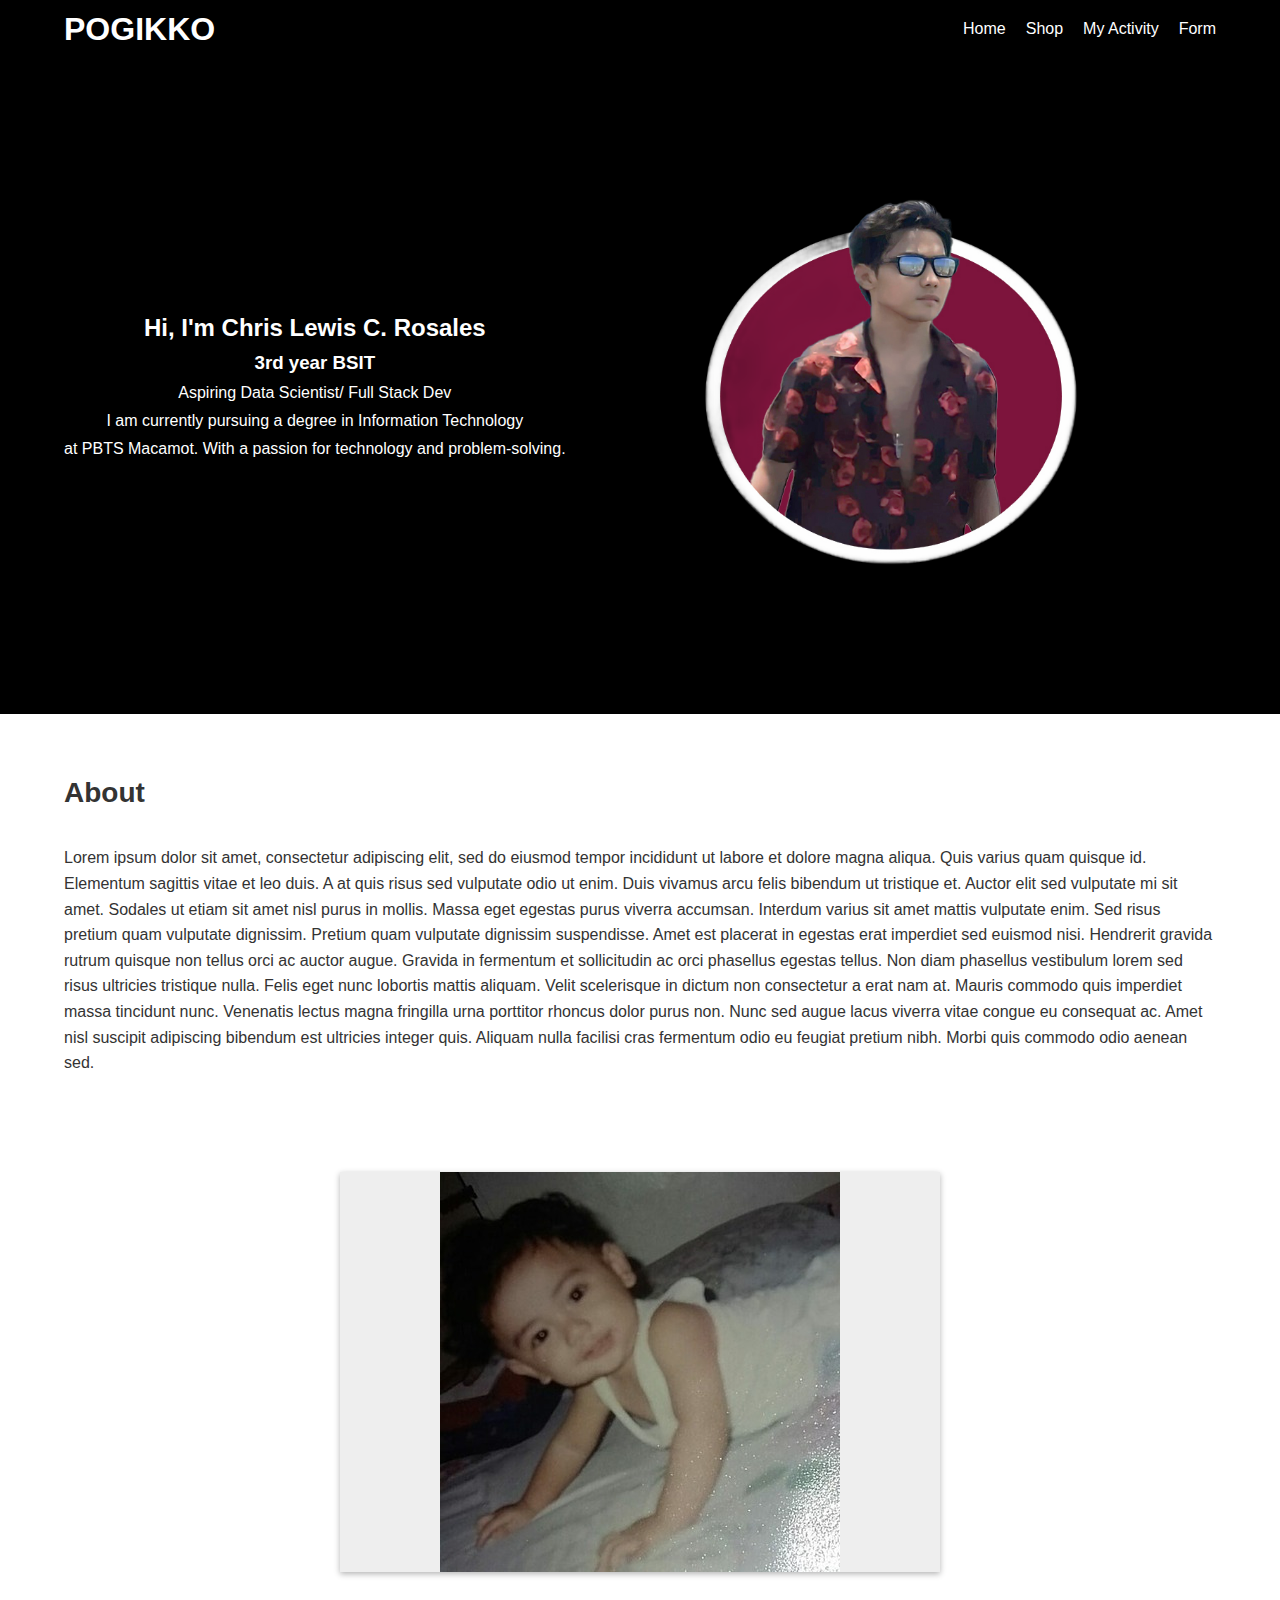
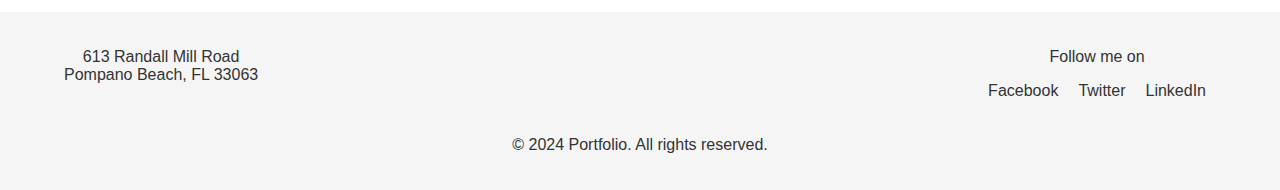
<file: index.html>
<!DOCTYPE html>
<html lang="en">
<head>
    <meta charset="UTF-8">
    <meta name="viewport" content="width=device-width, initial-scale=1.0">
    <title>Mukhang Babaero</title>
    <link rel="stylesheet" href="styles.css">
</head>
<body>
    <div class="upperbody">
        
            <div class="container">
                <div class="logo">
                    <h1>POGIKKO</h1>
                </div>
                <nav>
                    <ul>
                        <li><a href="">Home</a></li>
                        <li><a href="shop.html">Shop</a></li>
                        <li><a href="Myactivity.html">My Activity</a></li>
                        <li><a href="registrationform.html">Form</a></li>
                    </ul>
                </nav>
            </div>
      
        <main>
            <section class="intro">
                <div class="container"> 
                    
                     <div class="intro-text">
                        <h2>Hi, I'm Chris Lewis C. Rosales</h2>
                        <h3>3rd year BSIT</h3>
                        <p>Aspiring Data Scientist/ Full Stack Dev </p>
                        <p>I am currently pursuing a degree in Information Technology</p>
                        <p>at PBTS Macamot. With a passion for technology and problem-solving.</p>
                    </div>
                    <div class="image3">
                        <img src="ghj.png" alt="Chris Lewis C. Rosales" >
                    </div>
                   
                    
                   
                </div>
        </section> 

    </div>
    
        <section class="about">
            <div class="container">
                <h2>About</h2>
                <p>Lorem ipsum dolor sit amet, consectetur adipiscing elit, sed do eiusmod tempor incididunt ut labore et dolore magna aliqua. Quis varius quam quisque id. Elementum sagittis vitae et leo duis. A at quis risus sed vulputate odio ut enim. Duis vivamus arcu felis bibendum ut tristique et. Auctor elit sed vulputate mi sit amet. Sodales ut etiam sit amet nisl purus in mollis. Massa eget egestas purus viverra accumsan. Interdum varius sit amet mattis vulputate enim. Sed risus pretium quam vulputate dignissim. Pretium quam vulputate dignissim suspendisse. Amet est placerat in egestas erat imperdiet sed euismod nisi. Hendrerit gravida rutrum quisque non tellus orci ac auctor augue. Gravida in fermentum et sollicitudin ac orci phasellus egestas tellus. Non diam phasellus vestibulum lorem sed risus ultricies tristique nulla. Felis eget nunc lobortis mattis aliquam. Velit scelerisque in dictum non consectetur a erat nam at. Mauris commodo quis imperdiet massa tincidunt nunc. Venenatis lectus magna fringilla urna porttitor rhoncus dolor purus non. Nunc sed augue lacus viverra vitae congue eu consequat ac. Amet nisl suscipit adipiscing bibendum est ultricies integer quis. Aliquam nulla facilisi cras fermentum odio eu feugiat pretium nibh. Morbi quis commodo odio aenean sed.</p>
            </div>
        </section>
        <section class="image-slider">
            <div class="carousel">
                <input type="checkbox" class="faux-ui-facia"> 
                <div class="slide" slide="5" annot="And this is me now. Im hot as ****">
                  <img src="difficult.jpg" alt="Slide 5">
                </div>
                
                <input type="checkbox" class="faux-ui-facia"> 
                <div class="slide" slide="4" annot="At that time, I was fully stressed because of work, but I was still happy..">
                  <img src="IMG_20240306_0001 (1).jpg" alt="Slide 4">
                </div>
              
                <input type="checkbox" class="faux-ui-facia"> 
                <div class="slide" slide="3" annot="This is our last day of School">
                  <img src="hhh.jpg"  alt="Slide 3">
                </div>
              
                <input type="checkbox" class="faux-ui-facia">
                <div class="slide" slide="2" annot="In January 2007, we went to Ocean Park when I was 6 years old w/ my Dad.">
                  <img src="kappframework-BVEwnM(1)(1).png"  alt="Slide 2">
                </div>
              
                <input type="checkbox" class="faux-ui-facia">
              
                <div class="slide" slide="1" annot="At this age this is where i started and do my first step. I was 2 years old on that time.">
                    <img src="234.jpg" alt="Slide 1">
                </div>
                 
                <div class="counter" count="5"> / 5</div>
               
              </div>
        </section>
  
    <footer>
        <div class="container">
            <div class="address">
                <p>613 Randall Mill Road<br>Pompano Beach, FL 33063</p>
            </div>
            <div class="social">
                <p>Follow me on</p>
                <ul>
                    <li><a href="#">Facebook</a></li>
                    <li><a href="#">Twitter</a></li>
                    <li><a href="#">LinkedIn</a></li>
                </ul>
            </div>
        </div>
        <div class="copyright">
            <p>© 2024 Portfolio. All rights reserved.</p>
        </div>
    </footer>
</body>
</html>
</file>
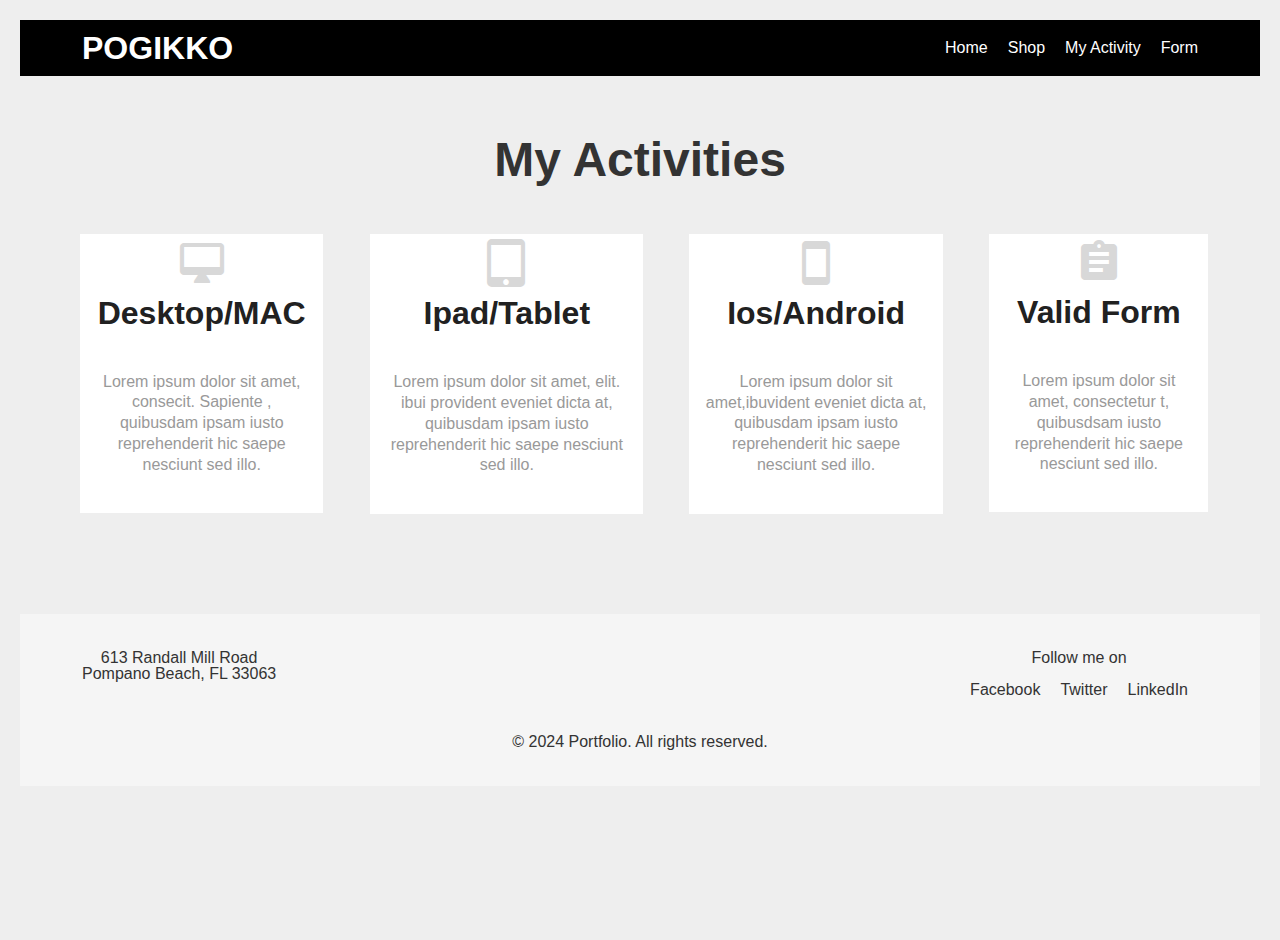
<file: Myactivity.html>
<!DOCTYPE html>
<html lang="en">
<head>
    <meta charset="UTF-8">
    <meta name="viewport" content="width=device-width, initial-scale=1.0">
    <title>Document</title>
    <link rel="stylesheet" href="https://fonts.googleapis.com/icon?family=Material+Icons" />
    <link rel="stylesheet" href="styles4.css">
</head>
<body>
    <div class="upperbody">
        
        <div class="container">
            <div class="logo">
                <h1>POGIKKO</h1>
            </div>
            <nav>
                <ul>
                    <li><a href="index.html">Home</a></li>
                    <li><a href="shop.html">Shop</a></li>
                    <li><a href="#">My Activity</a></li>
                    <li><a href="registrationform.html">Form</a></li>
                </ul>
            </nav>
        </div>
  
    <main>


</div>
<div class="mainbody">
        <h1 class="demo-title">My Activities</h1>
     <div class="pricing-table">
    <a href="https://www.figma.com/proto/LqkstIuboPEyuACJn33lK4/DESKTOP-FRAME?node-id=103-2&starting-point-node-id=103%3A2&t=lHqTSNLWL9s6AcsU-1">
    <div class="pricing-option">
        <i class="material-icons">desktop_mac</i>
        <h1>Desktop/MAC</h1>
        <hr />
        <p>Lorem ipsum dolor sit amet, consecit. Sapiente , quibusdam ipsam iusto reprehenderit hic saepe nesciunt sed illo.</p>
        <hr />

    </div>
    </a>
    <a href="https://www.figma.com/proto/mXP5nn2gHRyNmPiSCwbLbm/IPAD-FRAME?node-id=1-123&t=ifbXmbFQkwOY79U8-1&scaling=scale-down&page-id=0%3A1&starting-point-node-id=1%3A105&show-proto-sidebar=1">
    <div class="pricing-option">
        <i class="material-icons">tablet_mac</i>
        <h1>Ipad/Tablet</h1>
        <hr />
        <p>Lorem ipsum dolor sit amet,  elit. ibui provident eveniet dicta at, quibusdam ipsam iusto reprehenderit hic saepe nesciunt sed illo.</p>
        <hr />
 
    </div>
    </a>
    <a href="https://www.figma.com/proto/LFmoBB5h3341SlRDnLi8CZ/IPHONE-FRAME?node-id=133-652&t=XE2Mvkw5Zs4VvIeZ-1&scaling=scale-down&page-id=0%3A1&starting-point-node-id=133%3A634&show-proto-sidebar=1">
    <div class="pricing-option">
        <i class="material-icons">smartphone</i>
        <h1>Ios/Android</h1>
        <hr />
        <p>Lorem ipsum dolor sit amet,ibuvident eveniet dicta at, quibusdam ipsam iusto reprehenderit hic saepe nesciunt sed illo.</p>
        <hr />
  
    </div>
    </a>
    <a href="validateform.html">
    <div class="pricing-option">
        <i class="material-icons">assignment</i>
        <h1>Valid Form</h1>
        <hr />
        <p>Lorem ipsum dolor sit amet, consectetur t, quibusdsam iusto reprehenderit hic saepe nesciunt sed illo.</p>
        <hr />

    </div>
    </a>
    
</div>
</div>

   
<footer>
    <div class="container">
        <div class="address">
            <p>613 Randall Mill Road<br>Pompano Beach, FL 33063</p>
        </div>
        <div class="social">
            <p>Follow me on</p>
            <ul>
                <li><a href="#">Facebook</a></li>
                <li><a href="#">Twitter</a></li>
                <li><a href="#">LinkedIn</a></li>
            </ul>
        </div>
    </div>
    <div class="copyright">
        <p>© 2024 Portfolio. All rights reserved.</p>
    </div>
</footer>
    
</body>
</html>
</file>
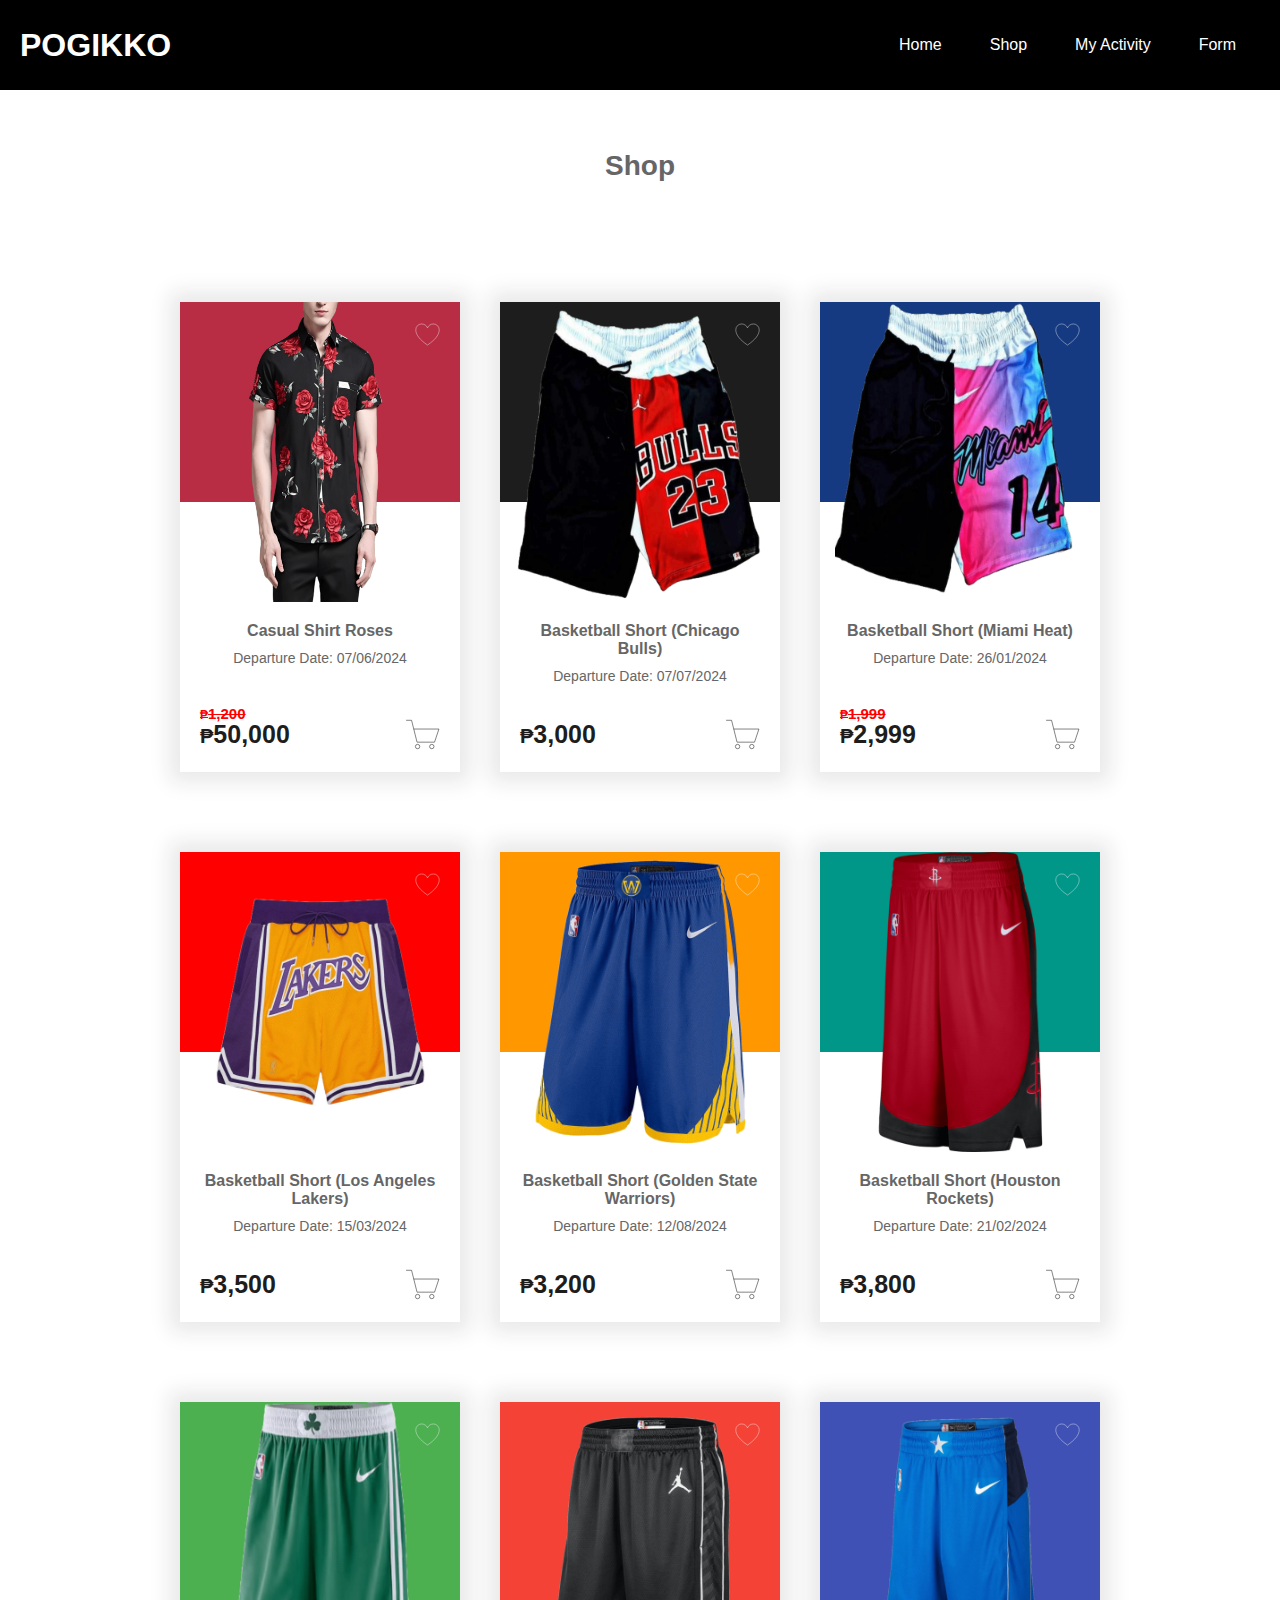
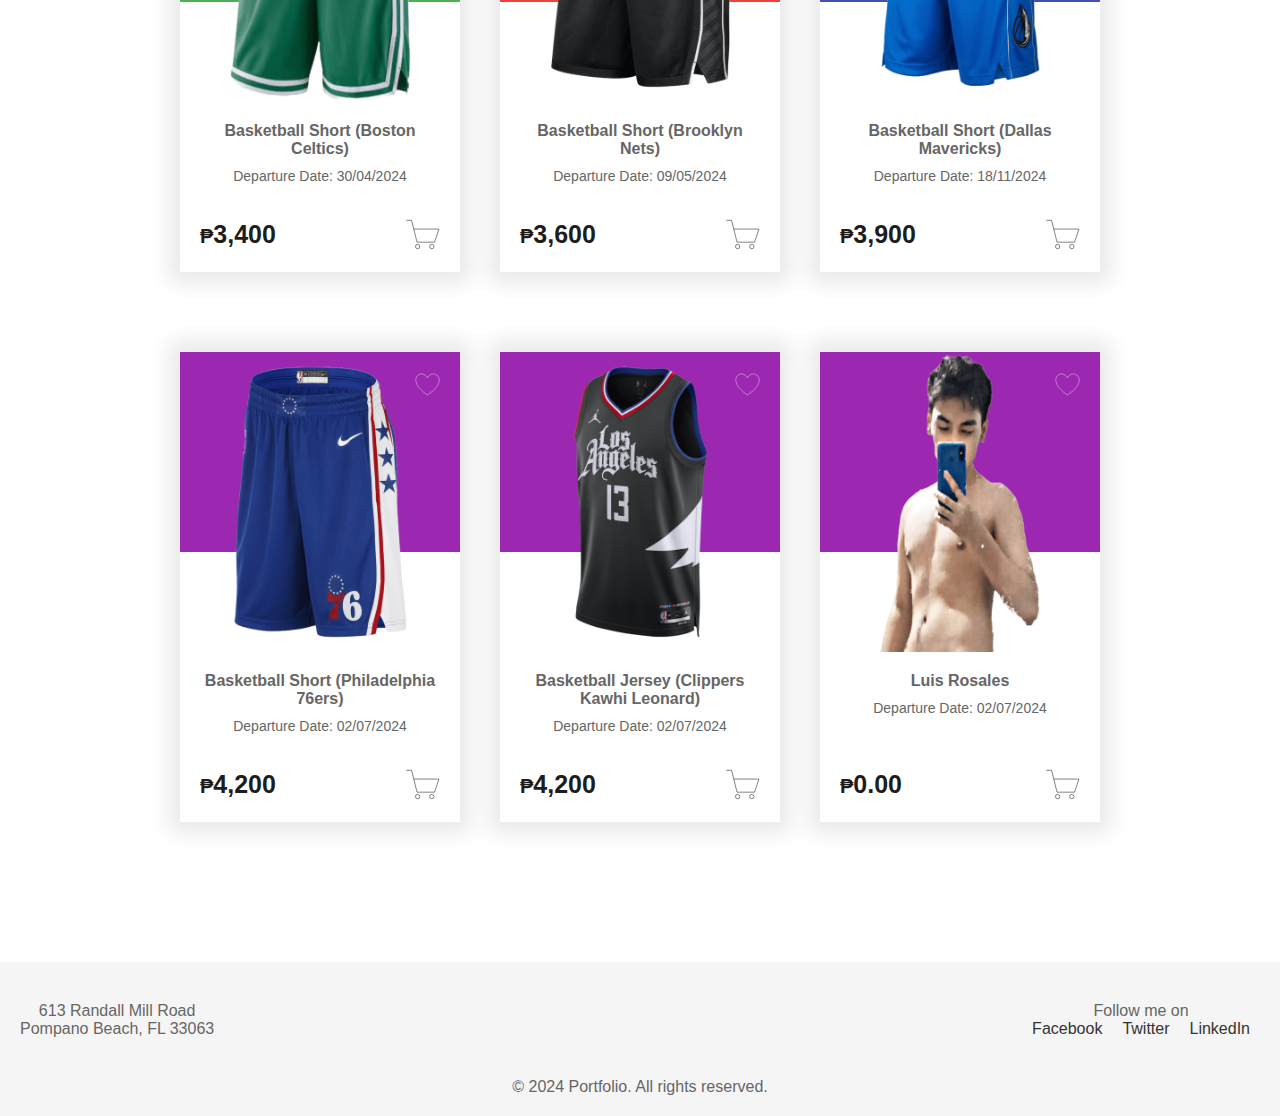
<file: shop.html>
<!DOCTYPE html>
<html lang="en">
<head>
    <meta charset="UTF-8">
    <meta name="viewport" content="width=device-width, initial-scale=1.0">
    <title>Shop</title>
    <link rel="stylesheet" href="styles2.css">
</head>
<body>
    <header>
        <div class="container">
            <div class="logo">
                <h1>POGIKKO</h1>
            </div>
            <nav>
                <ul>
                    <li><a href="index.html">Home</a></li>
                    <li><a href="#">Shop</a></li>
                    <li><a href="Myactivity.html">My Activity</a></li>
                    <li><a href="registrationform.html">Form</a></li>
                </ul>
            </nav>
        </div>
    </header>
    <div id="Text">Shop</div>
    <div class="product-container">
        <div class="contenedorCards">
        
            <div class="card">
              <div class="wrapper">
                <div class="colorProd"></div>
                <div class="imgProd" style="background-image: url(file\ \(1\).png);"></div>
                <div class="infoProd">
                  <p class="nombreProd">Casual Shirt Roses</p>
                  <p class="extraInfo">Departure Date: 07/06/2024</p>
                  <div class="actions">
                    <div class="preciosGrupo">
                      <p class="precio precioOferta">1,200</p>
                      <p class="precio precioProd">50,000</p>
                    </div>
        
                    <div class="icono action aFavs">
                      <svg xmlns="http://www.w3.org/2000/svg" viewBox="0 0 64 64">
                        <path d="M47 5c-6.5 0-12.9 4.2-15 10-2.1-5.8-8.5-10-15-10A15 15 0 0 0 2 20c0 13 11 26 30 39 19-13 30-26 30-39A15 15 0 0 0 47 5z">
                        </path>
                      </svg>
                    </div> 
                    <div class="icono action alCarrito">
                      <svg class="inCart" xmlns="http://www.w3.org/2000/svg" viewBox="0 0 64 64">
                        <title>Quitar del carrito</title>
                        <path d="M30 22H12M2 6h6l10 40h32l3.2-9.7"></path>
                        <circle cx="20" cy="54" r="4"></circle>
                        <circle cx="46" cy="54" r="4"></circle>
                        <circle cx="46" cy="22" r="16"></circle>
                        <path d="M53 18l-8 9-5-5"></path>
                      </svg> 
                      <svg class="outCart" xmlns="http://www.w3.org/2000/svg" viewBox="0 0 64 64">
                        <title>Agregar al carrito</title>
                        <path d="M2 6h10l10 40h32l8-24H16"></path>
                        <circle cx="23" cy="54" r="4"></circle>
                        <circle cx="49" cy="54" r="4"></circle>
                      </svg>
                    </div>
                  </div>
                </div>
              </div>
            </div> 
            
            <div class="card">
              <div class="wrapper">
                <div class="colorProd" style="background-color: #1d1d1d;"></div>
                <div class="imgProd" style="background-image: url(file\ \(2\)\ \(1\).png);"></div>
                <div class="infoProd">
                  <p class="nombreProd">Basketball Short (Chicago Bulls)</p>
                  <p class="extraInfo">Departure Date: 07/07/2024</p>
                  <div class="actions">
                    <div class="preciosGrupo">
                      <p class="precio precioProd">3,000</p>
                    </div>
                    <div class="bakuretsu_icono action aFavs">
                      <svg xmlns="http://www.w3.org/2000/svg" viewBox="0 0 64 64">
                        <path d="M47 5c-6.5 0-12.9 4.2-15 10-2.1-5.8-8.5-10-15-10A15 15 0 0 0 2 20c0 13 11 26 30 39 19-13 30-26 30-39A15 15 0 0 0 47 5z">
                        </path>
                      </svg>
                    </div>
                    <div class="bakuretsu_icono action alCarrito">
                      <svg class="inCart" xmlns="http://www.w3.org/2000/svg" viewBox="0 0 64 64">
                        <title>Quitar del carrito</title>
                        <path d="M30 22H12M2 6h6l10 40h32l3.2-9.7"></path>
                        <circle cx="20" cy="54" r="4"></circle>
                        <circle cx="46" cy="54" r="4"></circle>
                        <circle cx="46" cy="22" r="16"></circle>
                        <path d="M53 18l-8 9-5-5"></path>
                      </svg>
                      <svg class="outCart" xmlns="http://www.w3.org/2000/svg" viewBox="0 0 64 64">
                        <title>Agregar al carrito</title>
                        <path d="M2 6h10l10 40h32l8-24H16"></path>
                        <circle cx="23" cy="54" r="4"></circle>
                        <circle cx="49" cy="54" r="4"></circle>
                      </svg>
                    </div>
                  </div>
                </div>
              </div>
            </div>
            
           
            <div class="card">
              <div class="wrapper">
                <div class="colorProd" style="background-color: #153a82;"></div>
                <div class="imgProd" style="background-image: url(file\ \(3\)\ \(1\).png);"></div>
                <div class="infoProd">
                  <p class="nombreProd">Basketball Short (Miami Heat)</p>
                  <p class="extraInfo">Departure Date: 26/01/2024</p>
                  <div class="actions">
                    <div class="preciosGrupo">
                      <p class="precio precioOferta">1,999</p>
                      <p class="precio precioProd">2,999</p>
                    </div>
                    <div class="bakuretsu_icono action aFavs">
                      <svg xmlns="http://www.w3.org/2000/svg" viewBox="0 0 64 64">
                        <path d="M47 5c-6.5 0-12.9 4.2-15 10-2.1-5.8-8.5-10-15-10A15 15 0 0 0 2 20c0 13 11 26 30 39 19-13 30-26 30-39A15 15 0 0 0 47 5z">
                        </path>
                      </svg>
                    </div>
                    <div class="bakuretsu_icono action alCarrito">
                      <svg class="inCart" xmlns="http://www.w3.org/2000/svg" viewBox="0 0 64 64">
                        <title>Quitar del carrito</title>
                        <path d="M30 22H12M2 6h6l10 40h32l3.2-9.7"></path>
                        <circle cx="20" cy="54" r="4"></circle>
                        <circle cx="46" cy="54" r="4"></circle>
                        <circle cx="46" cy="22" r="16"></circle>
                        <path d="M53 18l-8 9-5-5"></path>
                      </svg>
                      <svg class="outCart" xmlns="http://www.w3.org/2000/svg" viewBox="0 0 64 64">
                        <title>Agregar al carrito</title>
                        <path d="M2 6h10l10 40h32l8-24H16"></path>
                        <circle cx="23" cy="54" r="4"></circle>
                        <circle cx="49" cy="54" r="4"></circle>
                      </svg>
                    </div>
                  </div>
                </div>
              </div>
            </div>
            
          
            <div class="card">
              <div class="wrapper">
                <div class="colorProd" style="background-color: #ff0000;"></div>
                <div class="imgProd" style="background-image: url(file\ \(4\)\ \(1\).png);"></div>
                <div class="infoProd">
                  <p class="nombreProd">Basketball Short (Los Angeles Lakers)</p>
                  <p class="extraInfo">Departure Date: 15/03/2024</p>
                  <div class="actions">
                    <div class="preciosGrupo">
                      <p class="precio precioProd">3,500</p>
                    </div>
                    <div class="bakuretsu_icono action aFavs">
                      <svg xmlns="http://www.w3.org/2000/svg" viewBox="0 0 64 64">
                        <path d="M47 5c-6.5 0-12.9 4.2-15 10-2.1-5.8-8.5-10-15-10A15 15 0 0 0 2 20c0 13 11 26 30 39 19-13 30-26 30-39A15 15 0 0 0 47 5z">
                        </path>
                      </svg>
                    </div>
                    <div class="bakuretsu_icono action alCarrito">
                      <svg class="inCart" xmlns="http://www.w3.org/2000/svg" viewBox="0 0 64 64">
                        <title>Quitar del carrito</title>
                        <path d="M30 22H12M2 6h6l10 40h32l3.2-9.7"></path>
                        <circle cx="20" cy="54" r="4"></circle>
                        <circle cx="46" cy="54" r="4"></circle>
                        <circle cx="46" cy="22" r="16"></circle>
                        <path d="M53 18l-8 9-5-5"></path>
                      </svg>
                      <svg class="outCart" xmlns="http://www.w3.org/2000/svg" viewBox="0 0 64 64">
                        <title>Agregar al carrito</title>
                        <path d="M2 6h10l10 40h32l8-24H16"></path>
                        <circle cx="23" cy="54" r="4"></circle>
                        <circle cx="49" cy="54" r="4"></circle>
                      </svg>
                    </div>
                  </div>
                </div>
              </div>
            </div>
            
          
            <div class="card">
              <div class="wrapper">
                <div class="colorProd" style="background-color: #ff9800;"></div>
                <div class="imgProd" style="background-image: url(file\ \(5\)\ \(1\).png);"></div>
                <div class="infoProd">
                  <p class="nombreProd">Basketball Short (Golden State Warriors)</p>
                  <p class="extraInfo">Departure Date: 12/08/2024</p>
                  <div class="actions">
                    <div class="preciosGrupo">
                      <p class="precio precioProd">3,200</p>
                    </div>
                    <div class="bakuretsu_icono action aFavs">
                      <svg xmlns="http://www.w3.org/2000/svg" viewBox="0 0 64 64">
                        <path d="M47 5c-6.5 0-12.9 4.2-15 10-2.1-5.8-8.5-10-15-10A15 15 0 0 0 2 20c0 13 11 26 30 39 19-13 30-26 30-39A15 15 0 0 0 47 5z">
                        </path>
                      </svg>
                    </div>
                    <div class="bakuretsu_icono action alCarrito">
                      <svg class="inCart" xmlns="http://www.w3.org/2000/svg" viewBox="0 0 64 64">
                        <title>Quitar del carrito</title>
                        <path d="M30 22H12M2 6h6l10 40h32l3.2-9.7"></path>
                        <circle cx="20" cy="54" r="4"></circle>
                        <circle cx="46" cy="54" r="4"></circle>
                        <circle cx="46" cy="22" r="16"></circle>
                        <path d="M53 18l-8 9-5-5"></path>
                      </svg>
                      <svg class="outCart" xmlns="http://www.w3.org/2000/svg" viewBox="0 0 64 64">
                        <title>Agregar al carrito</title>
                        <path d="M2 6h10l10 40h32l8-24H16"></path>
                        <circle cx="23" cy="54" r="4"></circle>
                        <circle cx="49" cy="54" r="4"></circle>
                      </svg>
                    </div>
                  </div>
                </div>
              </div>
            </div>
            
           
            <div class="card">
              <div class="wrapper">
                <div class="colorProd" style="background-color: #009688;"></div>
                <div class="imgProd" style="background-image: url(bv7996-657-phsfh001-2000.png);"></div>
                <div class="infoProd">
                  <p class="nombreProd">Basketball Short (Houston Rockets)</p>
                  <p class="extraInfo">Departure Date: 21/02/2024</p>
                  <div class="actions">
                    <div class="preciosGrupo">
                      <p class="precio precioProd">3,800</p>
                    </div>
                    <div class="bakuretsu_icono action aFavs">
                      <svg xmlns="http://www.w3.org/2000/svg" viewBox="0 0 64 64">
                        <path d="M47 5c-6.5 0-12.9 4.2-15 10-2.1-5.8-8.5-10-15-10A15 15 0 0 0 2 20c0 13 11 26 30 39 19-13 30-26 30-39A15 15 0 0 0 47 5z">
                        </path>
                      </svg>
                    </div>
                    <div class="bakuretsu_icono action alCarrito">
                      <svg class="inCart" xmlns="http://www.w3.org/2000/svg" viewBox="0 0 64 64">
                        <title>Quitar del carrito</title>
                        <path d="M30 22H12M2 6h6l10 40h32l3.2-9.7"></path>
                        <circle cx="20" cy="54" r="4"></circle>
                        <circle cx="46" cy="54" r="4"></circle>
                        <circle cx="46" cy="22" r="16"></circle>
                        <path d="M53 18l-8 9-5-5"></path>
                      </svg>
                      <svg class="outCart" xmlns="http://www.w3.org/2000/svg" viewBox="0 0 64 64">
                        <title>Agregar al carrito</title>
                        <path d="M2 6h10l10 40h32l8-24H16"></path>
                        <circle cx="23" cy="54" r="4"></circle>
                        <circle cx="49" cy="54" r="4"></circle>
                      </svg>
                    </div>
                  </div>
                </div>
              </div>
            </div>
            
           
            <div class="card">
              <div class="wrapper">
                <div class="colorProd" style="background-color: #4caf50;"></div>
                <div class="imgProd" style="background-image: url(file\ \(6\)\ \(1\).png);"></div>
                <div class="infoProd">
                  <p class="nombreProd">Basketball Short (Boston Celtics)</p>
                  <p class="extraInfo">Departure Date: 30/04/2024</p>
                  <div class="actions">
                    <div class="preciosGrupo">
                      <p class="precio precioProd">3,400</p>
                    </div>
                    <div class="bakuretsu_icono action aFavs">
                      <svg xmlns="http://www.w3.org/2000/svg" viewBox="0 0 64 64">
                        <path d="M47 5c-6.5 0-12.9 4.2-15 10-2.1-5.8-8.5-10-15-10A15 15 0 0 0 2 20c0 13 11 26 30 39 19-13 30-26 30-39A15 15 0 0 0 47 5z">
                        </path>
                      </svg>
                    </div>
                    <div class="bakuretsu_icono action alCarrito">
                      <svg class="inCart" xmlns="http://www.w3.org/2000/svg" viewBox="0 0 64 64">
                        <title>Quitar del carrito</title>
                        <path d="M30 22H12M2 6h6l10 40h32l3.2-9.7"></path>
                        <circle cx="20" cy="54" r="4"></circle>
                        <circle cx="46" cy="54" r="4"></circle>
                        <circle cx="46" cy="22" r="16"></circle>
                        <path d="M53 18l-8 9-5-5"></path>
                      </svg>
                      <svg class="outCart" xmlns="http://www.w3.org/2000/svg" viewBox="0 0 64 64">
                        <title>Agregar al carrito</title>
                        <path d="M2 6h10l10 40h32l8-24H16"></path>
                        <circle cx="23" cy="54" r="4"></circle>
                        <circle cx="49" cy="54" r="4"></circle>
                      </svg>
                    </div>
                  </div>
                </div>
              </div>
            </div>
            
           
            <div class="card">
              <div class="wrapper">
                <div class="colorProd" style="background-color: #f44336;"></div>
                <div class="imgProd" style="background-image: url(file\ \(7\)\ \(1\).png);"></div>
                <div class="infoProd">
                  <p class="nombreProd">Basketball Short (Brooklyn Nets)</p>
                  <p class="extraInfo">Departure Date: 09/05/2024</p>
                  <div class="actions">
                    <div class="preciosGrupo">
                      <p class="precio precioProd">3,600</p>
                    </div>
                    <div class="bakuretsu_icono action aFavs">
                      <svg xmlns="http://www.w3.org/2000/svg" viewBox="0 0 64 64">
                        <path d="M47 5c-6.5 0-12.9 4.2-15 10-2.1-5.8-8.5-10-15-10A15 15 0 0 0 2 20c0 13 11 26 30 39 19-13 30-26 30-39A15 15 0 0 0 47 5z">
                        </path>
                      </svg>
                    </div>
                    <div class="bakuretsu_icono action alCarrito">
                      <svg class="inCart" xmlns="http://www.w3.org/2000/svg" viewBox="0 0 64 64">
                        <title>Quitar del carrito</title>
                        <path d="M30 22H12M2 6h6l10 40h32l3.2-9.7"></path>
                        <circle cx="20" cy="54" r="4"></circle>
                        <circle cx="46" cy="54" r="4"></circle>
                        <circle cx="46" cy="22" r="16"></circle>
                        <path d="M53 18l-8 9-5-5"></path>
                      </svg>
                      <svg class="outCart" xmlns="http://www.w3.org/2000/svg" viewBox="0 0 64 64">
                        <title>Agregar al carrito</title>
                        <path d="M2 6h10l10 40h32l8-24H16"></path>
                        <circle cx="23" cy="54" r="4"></circle>
                        <circle cx="49" cy="54" r="4"></circle>
                      </svg>
                    </div>
                  </div>
                </div>
              </div>
            </div>
            
          
            <div class="card">
              <div class="wrapper">
                <div class="colorProd" style="background-color: #3f51b5;"></div>
                <div class="imgProd" style="background-image: url(file\ \(8\)\ \(1\).png);"></div>
                <div class="infoProd">
                  <p class="nombreProd">Basketball Short (Dallas Mavericks)</p>
                  <p class="extraInfo">Departure Date: 18/11/2024</p>
                  <div class="actions">
                    <div class="preciosGrupo">
                      <p class="precio precioProd">3,900</p>
                    </div>
                    <div class="bakuretsu_icono action aFavs">
                      <svg xmlns="http://www.w3.org/2000/svg" viewBox="0 0 64 64">
                        <path d="M47 5c-6.5 0-12.9 4.2-15 10-2.1-5.8-8.5-10-15-10A15 15 0 0 0 2 20c0 13 11 26 30 39 19-13 30-26 30-39A15 15 0 0 0 47 5z">
                        </path>
                      </svg>
                    </div>
                    <div class="bakuretsu_icono action alCarrito">
                      <svg class="inCart" xmlns="http://www.w3.org/2000/svg" viewBox="0 0 64 64">
                        <title>Quitar del carrito</title>
                        <path d="M30 22H12M2 6h6l10 40h32l3.2-9.7"></path>
                        <circle cx="20" cy="54" r="4"></circle>
                        <circle cx="46" cy="54" r="4"></circle>
                        <circle cx="46" cy="22" r="16"></circle>
                        <path d="M53 18l-8 9-5-5"></path>
                      </svg>
                      <svg class="outCart" xmlns="http://www.w3.org/2000/svg" viewBox="0 0 64 64">
                        <title>Agregar al carrito</title>
                        <path d="M2 6h10l10 40h32l8-24H16"></path>
                        <circle cx="23" cy="54" r="4"></circle>
                        <circle cx="49" cy="54" r="4"></circle>
                      </svg>
                    </div>
                  </div>
                </div>
              </div>
            </div>
            
           
            <div class="card">
              <div class="wrapper">
                <div class="colorProd" style="background-color: #9c27b0;"></div>
                <div class="imgProd" style="background-image: url(file\ \(9\)\ \(1\).png);"></div>
                <div class="infoProd">
                  <p class="nombreProd">Basketball Short (Philadelphia 76ers)</p>
                  <p class="extraInfo">Departure Date: 02/07/2024</p>
                  <div class="actions">
                    <div class="preciosGrupo">
                      <p class="precio precioProd">4,200</p>
                    </div>
                    <div class="bakuretsu_icono action aFavs">
                      <svg xmlns="http://www.w3.org/2000/svg" viewBox="0 0 64 64">
                        <path d="M47 5c-6.5 0-12.9 4.2-15 10-2.1-5.8-8.5-10-15-10A15 15 0 0 0 2 20c0 13 11 26 30 39 19-13 30-26 30-39A15 15 0 0 0 47 5z">
                        </path>
                      </svg>
                    </div>
                    <div class="bakuretsu_icono action alCarrito">
                      <svg class="inCart" xmlns="http://www.w3.org/2000/svg" viewBox="0 0 64 64">
                        <title>Quitar del carrito</title>
                        <path d="M30 22H12M2 6h6l10 40h32l3.2-9.7"></path>
                        <circle cx="20" cy="54" r="4"></circle>
                        <circle cx="46" cy="54" r="4"></circle>
                        <circle cx="46" cy="22" r="16"></circle>
                        <path d="M53 18l-8 9-5-5"></path>
                      </svg>
                      <svg class="outCart" xmlns="http://www.w3.org/2000/svg" viewBox="0 0 64 64">
                        <title>Agregar al carrito</title>
                        <path d="M2 6h10l10 40h32l8-24H16"></path>
                        <circle cx="23" cy="54" r="4"></circle>
                        <circle cx="49" cy="54" r="4"></circle>
                      </svg>
                    </div>
                  </div>
                </div>
              </div>
            </div>
            <div class="card">
              <div class="wrapper">
                <div class="colorProd" style="background-color: #9c27b0;"></div>
                <div class="imgProd" style="background-image: url(file\ \(10\)\ \(1\).png);"></div>
                <div class="infoProd">
                  <p class="nombreProd">Basketball Jersey (Clippers Kawhi Leonard)</p>
                  <p class="extraInfo">Departure Date: 02/07/2024</p>
                  <div class="actions">
                    <div class="preciosGrupo">
                      <p class="precio precioProd">4,200</p>
                    </div>
                    <div class="bakuretsu_icono action aFavs">
                      <svg xmlns="http://www.w3.org/2000/svg" viewBox="0 0 64 64">
                        <path d="M47 5c-6.5 0-12.9 4.2-15 10-2.1-5.8-8.5-10-15-10A15 15 0 0 0 2 20c0 13 11 26 30 39 19-13 30-26 30-39A15 15 0 0 0 47 5z">
                        </path>
                      </svg>
                    </div>
                    <div class="bakuretsu_icono action alCarrito">
                      <svg class="inCart" xmlns="http://www.w3.org/2000/svg" viewBox="0 0 64 64">
                        <title>Quitar del carrito</title>
                        <path d="M30 22H12M2 6h6l10 40h32l3.2-9.7"></path>
                        <circle cx="20" cy="54" r="4"></circle>
                        <circle cx="46" cy="54" r="4"></circle>
                        <circle cx="46" cy="22" r="16"></circle>
                        <path d="M53 18l-8 9-5-5"></path>
                      </svg>
                      <svg class="outCart" xmlns="http://www.w3.org/2000/svg" viewBox="0 0 64 64">
                        <title>Agregar al carrito</title>
                        <path d="M2 6h10l10 40h32l8-24H16"></path>
                        <circle cx="23" cy="54" r="4"></circle>
                        <circle cx="49" cy="54" r="4"></circle>
                      </svg>
                    </div>
                  </div>
                </div>
              </div>
            </div>
            <div class="card">
              <div class="wrapper">
                <div class="colorProd" style="background-color: #9c27b0;"></div>
                <div class="imgProd" style="background-image: url(file\ \(11\)\ \(1\).png);"></div>
                <div class="infoProd">
                  <p class="nombreProd">Luis Rosales</p>
                  <p class="extraInfo">Departure Date: 02/07/2024</p>
                  <div class="actions">
                    <div class="preciosGrupo">
                      <p class="precio precioProd">0.00</p>
                    </div>
                    <div class="bakuretsu_icono action aFavs">
                      <svg xmlns="http://www.w3.org/2000/svg" viewBox="0 0 64 64">
                        <path d="M47 5c-6.5 0-12.9 4.2-15 10-2.1-5.8-8.5-10-15-10A15 15 0 0 0 2 20c0 13 11 26 30 39 19-13 30-26 30-39A15 15 0 0 0 47 5z">
                        </path>
                      </svg>
                    </div>
                    <div class="bakuretsu_icono action alCarrito">
                      <svg class="inCart" xmlns="http://www.w3.org/2000/svg" viewBox="0 0 64 64">
                        <title>Quitar del carrito</title>
                        <path d="M30 22H12M2 6h6l10 40h32l3.2-9.7"></path>
                        <circle cx="20" cy="54" r="4"></circle>
                        <circle cx="46" cy="54" r="4"></circle>
                        <circle cx="46" cy="22" r="16"></circle>
                        <path d="M53 18l-8 9-5-5"></path>
                      </svg>
                      <svg class="outCart" xmlns="http://www.w3.org/2000/svg" viewBox="0 0 64 64">
                        <title>Agregar al carrito</title>
                        <path d="M2 6h10l10 40h32l8-24H16"></path>
                        <circle cx="23" cy="54" r="4"></circle>
                        <circle cx="49" cy="54" r="4"></circle>
                      </svg>
                    </div>
                  </div>
                </div>
              </div>
            </div>
          </div>
        </div>
        </section>
      </main>
    </div>
    <footer>
      <div class="container">
          <div class="address">
              <p>613 Randall Mill Road<br>Pompano Beach, FL 33063</p>
          </div>
          <div class="social">
              <p>Follow me on</p>
              <ul>
                  <li><a href="#">Facebook</a></li>
                  <li><a href="#">Twitter</a></li>
                  <li><a href="#">LinkedIn</a></li>
              </ul>
          </div>
      </div>
      <div class="copyright">
          <p>© 2024 Portfolio. All rights reserved.</p>
      </div>
  </footer>
</body>
</html>
  </body>
</html>
</file>
<file: styles.css>
body {
    font-family: Arial, sans-serif;
    margin: 0;
    padding: 0;
    color: #333;
}

.upperbody {
    background-color: black;
    width: 100%;
    min-height: 600px; 
}

header {
    padding: 20px 0;
}

nav {
    padding: 20px 0;
}

.container {
    width: 90%; 
    max-width: 1200px; 
    margin: 0 auto;
    display: flex;
    justify-content: space-between;
    align-items: center;
    flex-wrap: wrap;
}

.logo h1 {
    color: #fff;
    margin: 0;
}
/* .image-slider{
    max-width: 1100px; 
    margin: 0 auto;
    justify-content: space-between;
    align-items: center;
 
} */
.carousel {
	position: relative;
	width: 600px;
	height: 400px;
	overflow: hidden;
	margin: 0 auto;
	box-shadow: 0 2px 6px rgba(0,0,0,0.3);
  }
  .carousel:hover .slide:after,
  .carousel:hover .counter,
  .carousel:hover .slide:before {
	opacity: 1;
  }
  .slide {
	float: right;
	position: absolute;
	z-index: 1;
	width: 600px;
	height: 400px;
	background-color: #eee;
	text-align: center;
	transition: opacity 0.4s;
	opacity: 1;
  }
  .slide:before {
	content: attr(annot);
	display: block;
	position: absolute;
	left: 20px;
	bottom: 20px;
	color: rgba(255,255,255,0.9);
	font-size: 14px;
	font-weight: 300;
	z-index: 12;
	opacity: 0;
	transition: opacity 0.3s;
	text-shadow: 0 0 1px #000;
  }
  .slide:after {
	content: attr(slide);
	display: block;
	position: absolute;
	bottom: 0;
	transition: opacity 0.3s;
	width: 100%;
	height: 80px;
	opacity: 0;
	background-image: linear-gradient(transparent, rgba(0,0,0,0.5));
	text-align: left;
	text-indent: 549px;
	line-height: 101px;
	font-size: 13px;
	color: rgba(255,255,255,0.9);
	text-shadow: 0 0 1px #000;
  }
  .counter {
	position: absolute;
	bottom: 20px;
	right: 1px;
	height: 20px;
	width: 60px;
	z-index: 2;
	text-align: center;
	color: #fff;
	line-height: 21px;
	font-size: 13px;
	opacity: 0;
	transition: opacity 0.3s;
  }
  .faux-ui-facia {
	top: 0;
	right: 0;
	float: right;
	position: absolute;
	margin-top: 0;
	z-index: 9;
	height: 100%;
	width: 100%;
	opacity: 0;
	cursor: pointer;
  }
  .faux-ui-facia:checked {
	z-index: 8;
  }
  .faux-ui-facia:checked + .slide {
	opacity: 0;
  }
  .faux-ui-facia:checked:nth-child(1):checked {
	z-index: 9;
  }
  .faux-ui-facia:nth-child(1):checked {
	float: left;
	z-index: 9;
  }
  .faux-ui-facia:nth-child(1):checked + .slide {
	opacity: 1;
  }
  .faux-ui-facia:nth-child(1):checked ~ .faux-ui-facia {
	float: left;
	z-index: 8;
  }
  .faux-ui-facia:nth-child(1):checked ~ .faux-ui-facia + .slide {
	opacity: 0;
  }
  .faux-ui-facia:nth-child(1):checked ~ .faux-ui-facia:checked {
	z-index: 9;
  }
  .faux-ui-facia:nth-child(1):checked ~ .faux-ui-facia:checked + .slide {
	opacity: 1;
  }

nav ul {
    list-style: none;
    margin: 0;
    padding: 0;
    display: flex;
    flex-wrap: wrap; 
}

nav ul li {
    margin-left: 20px;
}


nav ul li a {
    color: #fff;
    text-decoration: none;
}

.image3 img {
    width: 100%; 
    max-width: 650px; 
}

.intro {
    display: flex;
    flex-direction: column; 
    align-items: center; 
    text-align: center; 
}

.intro-text h2, .intro-text h3, .intro-text p {
    margin: 10px 0;
    color: white;
}



.about {
    background-color: #fff;
    padding: 40px 0;
    text-align: left;
}
.image-slider{
    padding: 40px 0;
    
}
.about h2 {
    text-align: center;
    font-size: 28px;
    margin-bottom: 20px;
}

.about p {
    line-height: 1.6;
}



footer {
    background-color: #f5f5f5;
    padding: 20px 0;
    text-align: center;
}

.address, .social {
    margin-bottom: 20px;
}

.social ul {
    list-style: none;
    margin: 0;
    padding: 0;
    display: flex;
    justify-content: center;
}

.social ul li {
    margin: 0 10px;
}

.social ul li a {
    text-decoration: none;
    color: #333;
}

@media (max-width: 768px) {
    .container {
        width: 95%;
        flex-direction: column;
        align-items: center;
    }

    .logo {
        margin-bottom: 20px;
    }

    nav ul {
        flex-direction: column;
        width: 100%;
        align-items: center;
    }

    nav ul li {
        margin: 10px 0;
    }

    .intro-text h2 {
        font-size: 28px;
    }

    .intro-text h3 {
        font-size: 20px;
    }

    .about h2 {
        font-size: 24px;
    }
}
</file>
<file: styles4.css>
html, body {
    height: 100%;
}

body {
    font-family: Arial, sans-serif;
    margin: 0;
    padding: 0;
    color: #333;
}

.upperbody {
    background-color: black;
    width: 100%;
    min-height: 40px;
}

header {
    padding: 20px 0;
}

nav {
    padding: 20px 0;
}

.container {
    width: 90%;
    max-width: 1200px;
    margin: 0 auto;
    display: flex;
    justify-content: space-between;
    align-items: center;
    flex-wrap: wrap;
}

.logo h1 {
    color: #fff;
    margin: 0;
}

.mainbody {
    margin: 60px;
}

nav ul {
    list-style: none;
    margin: 0;
    padding: 0;
    display: flex;
    flex-wrap: wrap;
}

nav ul li {
    margin-left: 20px;
}

nav ul li a {
    color: #fff;
    text-decoration: none;
}

footer {
    background-color: #f5f5f5;
    padding: 20px 0;
    text-align: center;
    margin-top: 100px;
}

.address, .social {
    margin-bottom: 20px;
}

.social ul {
    list-style: none;
    margin: 0;
    padding: 0;
    display: flex;
    justify-content: center;
}

.social ul li {
    margin: 0 10px;
}

.social ul li a {
    text-decoration: none;
    color: #333;
}

@import url(https://fonts.googleapis.com/css?family=Josefin+Sans:400,300,300italic,400italic,600,700,600italic,700italic);
body {
    font-family: "Josefin Sans", sans-serif;
    line-height: 1;
    padding: 20px;
    height: 100%;
    background: #eee;
}

.demo-title {
    text-align: center;
    font-size: 3rem;
    margin-bottom: 50px;
}

.pricing-table {
    display: flex;
    justify-content: space-between;
    width: 100%;
    min-width: 200px;
    gap: 5%;
    
}
.mainbody a{
    text-decoration: none;
}

.pricing-table .pricing-option {
    width: 100%;
    background: white;
    padding: 2%;
    text-align: center;
    transition: all 0.3s ease-in-out;
    display: flex;
    flex-direction: column;
    justify-content: space-between;
}

.pricing-table .pricing-option:nth-child(even) {
    margin: 0 2%;
}

.pricing-table .pricing-option:hover {
    cursor: pointer;
    box-shadow: 0px 2px 30px rgba(0, 0, 0, 0.3);
    transform: scale(1.04);
}

.pricing-table .pricing-option:hover i, .pricing-table .pricing-option:hover h1, .pricing-table .pricing-option:hover span, .pricing-table .pricing-option:hover b {
    color: #F85E6A;
}

.pricing-table .pricing-option:hover .front {
    opacity: 0;
    visibility: hidden;
}

.pricing-table .pricing-option:hover .back {
    opacity: 1 !important;
    visibility: visible !important;
}

.pricing-table .pricing-option:hover .back a.button {
    transform: translateY(0px) !important;
}

.pricing-table .pricing-option hr {
    border: none;
    border-bottom: 1px solid #F0F0F0;
}

.pricing-table .pricing-option i {
    font-size: 3rem;
    color: #D8D8D8;
    transition: all 0.3s ease-in-out;
}

.pricing-table .pricing-option h1 {
    margin: 10px 0;
    color: #212121;
    transition: all 0.3s ease-in-out;
}

.pricing-table .pricing-option p {
    color: #999;
    padding: 0 10px;
    line-height: 1.3;
}

.pricing-table .pricing-option .price {
    position: relative;
    bottom: 5px;
}

.pricing-table .pricing-option .price .front span.price {
    font-size: 2rem;
    text-transform: uppercase;
    margin-top: 20px;
    display: block;
    font-weight: 700;
    position: relative;
}

.pricing-table .pricing-option .price .front span.price b {
    position: absolute;
    font-size: 1rem;
    margin-left: 2px;
    font-weight: 600;
}

.pricing-table .pricing-option .price .back {
    opacity: 0;
    visibility: hidden;
    transition: all 0.3s ease-in-out;
}

.pricing-table .pricing-option .price .back a.button {
    background: #F85E6A;
    padding: 15px 20px;
    display: inline-block;
    text-decoration: none;
    color: white;
    position: absolute;
    font-size: 13px;
    top: -15px;
    left: 0;
    right: 0;
    width: 120px;
    margin: auto;
    text-transform: uppercase;
    transform: translateY(20px);
    transition: all 0.3s ease-in-out;
}

.pricing-table .pricing-option .price .back a.button:hover {
    background: #f62d3d;
}

@media screen and (max-width: 600px) {
    .pricing-table {
        flex-direction: column;
        align-items: center;
    }
    
    .pricing-table .pricing-option {
        width: 90%;
        margin: 20px 0;
    }
}

@media (max-width: 768px) {
    .container {
        width: 95%;
        flex-direction: column;
        align-items: center;
    }

    .logo {
        margin-bottom: 20px;
    }

    nav ul {
        flex-direction: column;
        width: 100%;
        align-items: center;
    }

    nav ul li {
        margin: 10px 0;
    }

    .intro-text h2 {
        font-size: 28px;
    }

    .intro-text h3 {
        font-size: 20px;
    }

    .about h2 {
        font-size: 24px;
    }
}
</file>
<file: styles2.css>
* {
    margin: 0;
    padding: 0;
    box-sizing: border-box;
}

body {
    font-family: Arial, sans-serif;
}

header {
    background-color: black;
}

.container {
    display: flex;
    justify-content: space-between;
    align-items: center;
    padding: 20px;
    flex-wrap: wrap;
}

.logo h1 {
    color: white;
    margin: 0;
}

nav ul {
    list-style: none;
    display: flex;
    flex-wrap: wrap;
    padding: 0;
    margin: 0;
}

#Text{
    font-family: 'Segoe UI', Tahoma, Geneva, Verdana, sans-serif;
    font-weight: bold;
    font-size: 2rem;
    padding: 40px 0px;
    text-align: center;
    font-size: 28px;
    margin-top: 20px;
    
}

nav ul li {
    padding: 8px;
}

nav ul li a {
    text-decoration: none;
    color: white;
    padding: 8px 16px;
    display: block;
}

/* Responsive Styles */
@media (max-width: 768px) {
    .container {
        flex-direction: column;
        align-items: flex-start;
    }

    nav ul {
        width: 100%;
        justify-content: center;
    }

    nav ul li {
        padding: 10px;
        text-align: center;
    }

    nav ul li a {
        padding: 10px 0;
        width: 100%;
    }
}

@media (max-width: 480px) {
    .container {
        padding: 10px;
    }

    .logo h1 {
        font-size: 1.5rem;
    }

    nav ul li a {
        font-size: 1rem;
    }
}
.product-container{
    width: 90%; 
    max-width: 1200px; 
    margin: 0 auto;
    display: flex;
    justify-content: space-between;
    align-items: center;
    flex-wrap: wrap;
   
}
@import url("https://fonts.googleapis.com/css2?family=Roboto+Condensed:wght@300&family=Roboto:wght@300;400;900&display=swap");
:root {
  --currencyPrefix: "₱";
}

body {
  overflow-x: hidden;
  color: #666;
  left: 0;
  padding: 0;
  margin: 0 auto;
  position: relative;
  transition: ease all 0.3s;
}
body * {
  font-family: "Roboto Condensed", sans-serif;
}
body p,
body h1,
body h2,
body h3,
body h4,
body h5,
body h6 {
  margin: 0;
}
body a {
  color: #666;
  text-decoration: none;
}
body ul,
body li {
  padding: 0;
  margin: 0;
  list-style-type: none;
}

.contenedorCards {
  display: flex;
  flex-direction: row;
  flex-wrap: wrap;
  align-items: center;
  justify-content: center;
  align-content: center;
  min-height: 100vh;
  padding: 20px 0;
  box-sizing: border-box;
}
.contenedorCards .card {
  width: 300px;
  transition: ease all 0.3s;
  margin: 0 10px 10px 10px; 
}
.contenedorCards .card.esFav .wrapper .infoProd .actions .action.aFavs {
  transform: rotateX(360deg) scale(1.2);
}
.contenedorCards .card.esFav .wrapper .infoProd .actions .action.aFavs svg path,
.contenedorCards .card.esFav .wrapper .infoProd .actions .action.aFavs svg circle {
  fill: #fff;
  transition-delay: 0.2s;
}
.contenedorCards .card.enCarrito .wrapper .infoProd .actions .action.alCarrito .inCart {
  transform: scale(1);
}
.contenedorCards .card.enCarrito .wrapper .infoProd .actions .action.alCarrito .outCart {
  transform: scale(0);
}
.contenedorCards .card .wrapper {
  margin: 60px 10px 10px 10px;
  padding-top: 300px;
  box-sizing: border-box;
  position: relative;
  box-shadow: 0 0 20px 10px rgba(29, 29, 29, 0.1);
  transition: ease all 0.3s;
}
.contenedorCards .card .wrapper:hover {
  transform: translateY(-10px);
}
.contenedorCards .card .wrapper:hover .imgProd {
  height: 350px;
}
.contenedorCards .card .wrapper .colorProd {
  display: block;
  position: absolute;
  top: 0;
  left: 0;
  width: 100%;
  height: 200px;
  background-color: #b82d44;
}
.contenedorCards .card .wrapper .imgProd {
  background-size: contain;
  background-position: center bottom;
  background-repeat: no-repeat;
  position: absolute;
  bottom: calc(100% - 300px);
  width: 100%;
  height: 300px;
  transition: ease all 0.3s;
}
.contenedorCards .card .wrapper .infoProd {
  display: flex;
  flex-direction: column;
  flex-wrap: nowrap;
  align-items: center;
  justify-content: center;
  align-content: center;
  height: 170px;
  padding: 20px;
  box-sizing: border-box;
}
.contenedorCards .card .wrapper .infoProd p {
  width: 100%;
  font-size: 14px;
  text-align: center;
}
.contenedorCards .card .wrapper .infoProd .nombreProd {
  font-family: "Roboto", sans-serif;
  margin-bottom: 10px;
  font-size: 16px;
  font-weight: 600;
  -webkit-line-clamp: 2;
  -webkit-box-orient: vertical;
  overflow: hidden;
  text-overflow: ellipsis;
  display: -webkit-box;
}
.contenedorCards .card .wrapper .infoProd .extraInfo {
  text-overflow: ellipsis;
  white-space: nowrap;
  overflow: hidden;
}
.contenedorCards .card .wrapper .infoProd .actions {
  display: flex;
  flex-direction: row;
  flex-wrap: wrap;
  align-items: center;
  justify-content: space-between;
  align-content: center;
  width: 100%;
  margin-top: auto;
  padding-top: 10px;
}
.contenedorCards .card .wrapper .infoProd .actions .preciosGrupo {
  flex-grow: 1;
  position: relative;
}
.contenedorCards .card .wrapper .infoProd .actions .preciosGrupo .precio {
  font-family: "Roboto", sans-serif;
  color: #1d1d1d;
  font-size: 25px;
  font-weight: 600;
  text-align: left;
}
.contenedorCards .card .wrapper .infoProd .actions .preciosGrupo .precio.precioOferta {
  position: absolute;
  left: 0;
  top: -15px;
  color: red;
  font-size: 15px;
  text-decoration: line-through;
}
.contenedorCards .card .wrapper .infoProd .actions .preciosGrupo .precio.precioOferta:before {
  font-size: 12px;
}
.contenedorCards .card .wrapper .infoProd .actions .preciosGrupo .precio:before {
  content: var(--currencyPrefix);
  font-size: 20px;
}
.contenedorCards .card .wrapper .infoProd .actions .action {
  display: flex;
  flex-direction: row;
  flex-wrap: wrap;
  align-items: center;
  justify-content: center;
  align-content: center;
  margin-left: 15px;
  width: 35px;
  height: 35px;
  position: relative;
  transition: cubic-bezier(0.68, -0.55, 0.27, 1.55) all 0.3s;
  cursor: pointer;
  color: #1d1d1d;
}
.contenedorCards .card .wrapper .infoProd .actions .action svg {
  position: absolute;
  transition: cubic-bezier(0.68, -0.55, 0.27, 1.55) all 0.3s;
}
.contenedorCards .card .wrapper .infoProd .actions .action svg path,
.contenedorCards .card .wrapper .infoProd .actions .action svg circle {
  stroke: currentColor;
  fill: transparent;
  transition: ease all 0.3s;
}
.contenedorCards .card .wrapper .infoProd .actions .action.aFavs {
  position: absolute;
  top: 20px;
  right: 20px;
  z-index: 1;
  width: 25px;
  height: 25px;
  color: #fff;
}
.contenedorCards .card .wrapper .infoProd .actions .action.alCarrito svg.inCart {
  transform: scale(0);
}
footer {
  background-color: #f5f5f5;
  padding: 20px 0;
  text-align: center;
  margin-top: 100px;
}

.address, .social {
  margin-bottom: 20px;
}

.social ul {
  list-style: none;
  margin: 0;
  padding: 0;
  display: flex;
  justify-content: center;
}

.social ul li {
  margin: 0 10px;
}

.social ul li a {
  text-decoration: none;
  color: #333;
}
</file>
